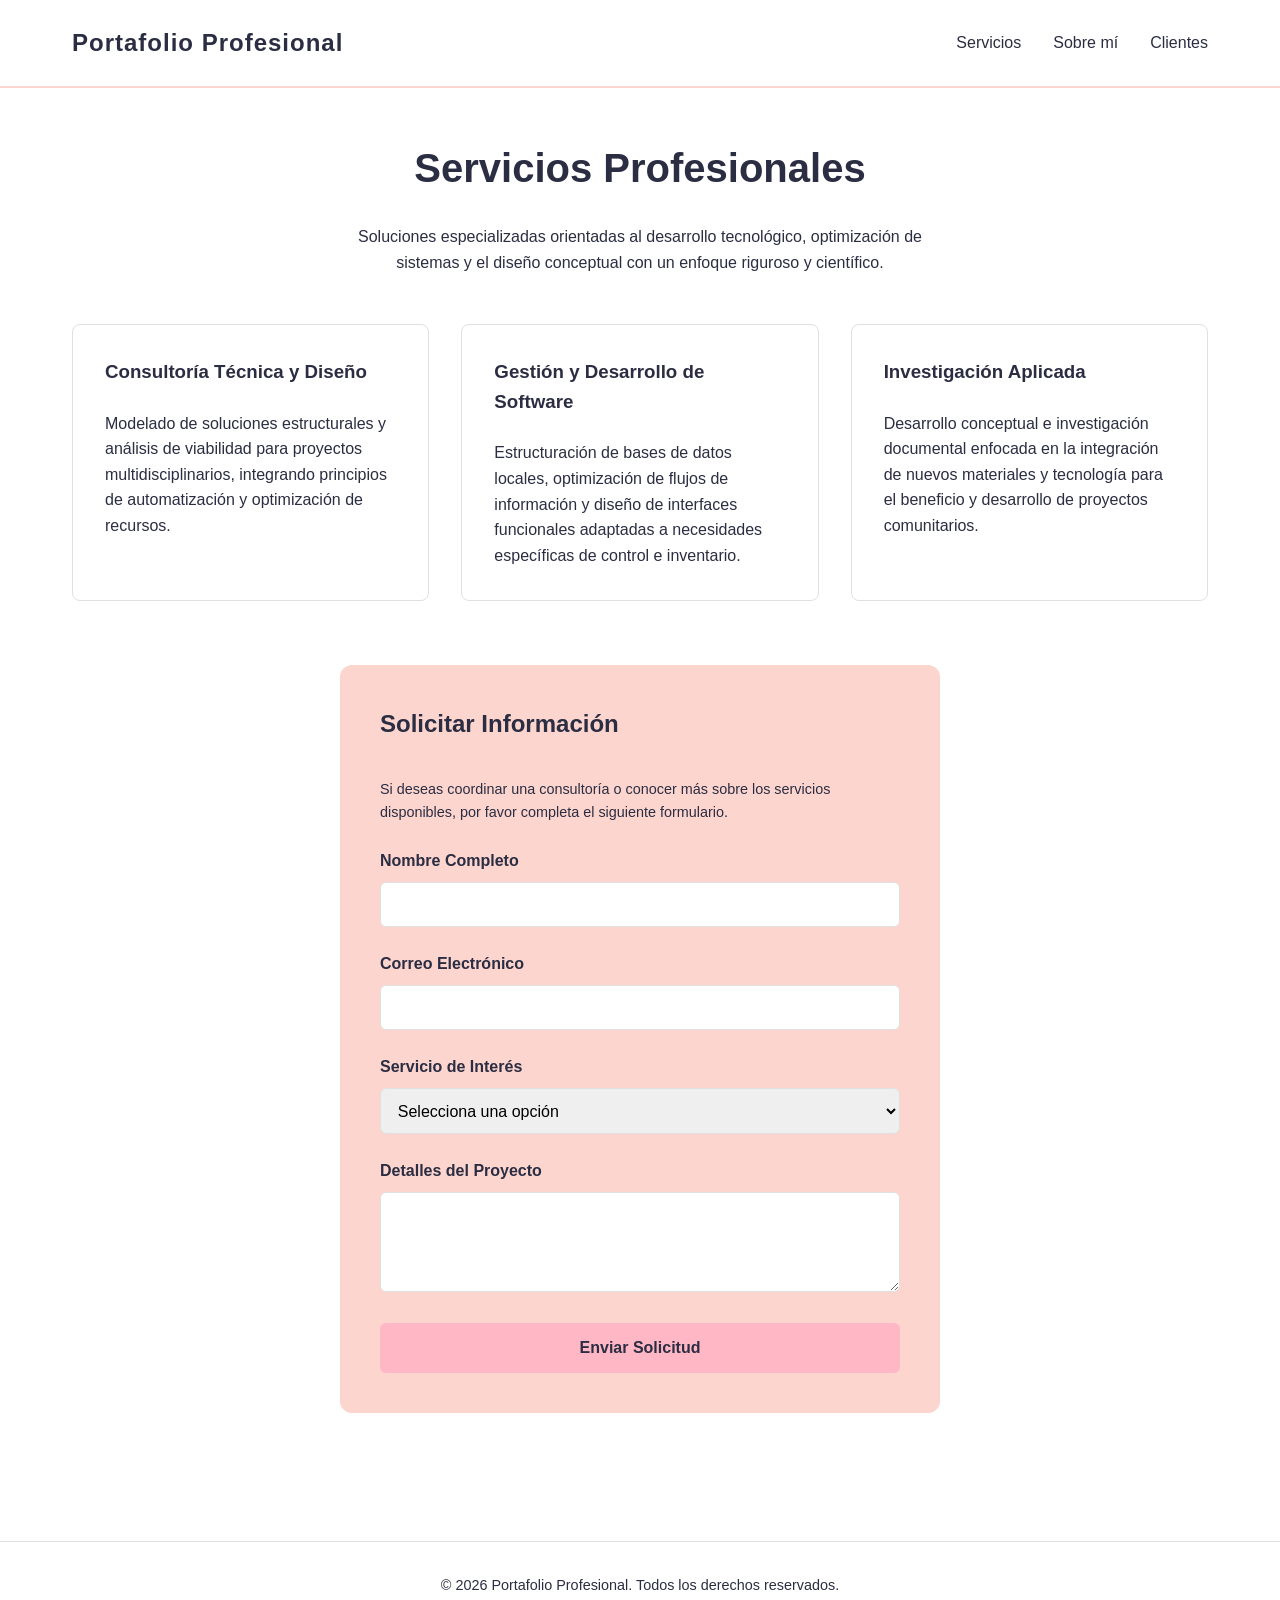
<file: index.html>
<!DOCTYPE html>
<html lang="es">
<head>
  <meta charset="UTF-8">
  <meta name="viewport" content="width=device-width, initial-scale=1.0">
  <title>Portafolio Profesional - Inicio</title>
  <link rel="stylesheet" href="style.css">
</head>
<body>

  <header>
    <nav>
      <div class="logo">Portafolio Profesional</div>
      <ul class="nav-links">
        <li><a href="index.html">Servicios</a></li>
        <li><a href="sobre_mi.html">Sobre mí</a></li>
        <li><a href="clientes.html">Clientes</a></li>
      </ul>
    </nav>
  </header>

  <main>
    <section>
      <h1>Servicios Profesionales</h1>
      <p style="text-align: center; max-width: 600px; margin: 0 auto 3rem auto;">
        Soluciones especializadas orientadas al desarrollo tecnológico, optimización de sistemas y el diseño conceptual con un enfoque riguroso y científico.
      </p>

      <div class="grid-servicios">
        <div class="tarjeta-servicio">
          <h3>Consultoría Técnica y Diseño</h3>
          <p>Modelado de soluciones estructurales y análisis de viabilidad para proyectos multidisciplinarios, integrando principios de automatización y optimización de recursos.</p>
        </div>

        <div class="tarjeta-servicio">
          <h3>Gestión y Desarrollo de Software</h3>
          <p>Estructuración de bases de datos locales, optimización de flujos de información y diseño de interfaces funcionales adaptadas a necesidades específicas de control e inventario.</p>
        </div>

        <div class="tarjeta-servicio">
          <h3>Investigación Aplicada</h3>
          <p>Desarrollo conceptual e investigación documental enfocada en la integración de nuevos materiales y tecnología para el beneficio y desarrollo de proyectos comunitarios.</p>
        </div>
      </div>
    </section>

    <section class="contenedor-formulario">
      <h2>Solicitar Información</h2>
      <p style="margin-bottom: 1.5rem; font-size: 0.9rem;">Si deseas coordinar una consultoría o conocer más sobre los servicios disponibles, por favor completa el siguiente formulario.</p>
      
      <form action="#" method="POST">
        <div class="grupo-formulario">
          <label for="nombre">Nombre Completo</label>
          <input type="text" id="nombre" name="nombre" required>
        </div>

        <div class="grupo-formulario">
          <label for="correo">Correo Electrónico</label>
          <input type="email" id="correo" name="correo" required>
        </div>

        <div class="grupo-formulario">
          <label for="servicio">Servicio de Interés</label>
          <select id="servicio" name="servicio" required>
            <option value="" disabled selected>Selecciona una opción</option>
            <option value="consultoria">Consultoría Técnica</option>
            <option value="desarrollo">Desarrollo de Software</option>
            <option value="investigacion">Investigación Aplicada</option>
          </select>
        </div>

        <div class="grupo-formulario">
          <label for="mensaje">Detalles del Proyecto</label>
          <textarea id="mensaje" name="mensaje" rows="4" required></textarea>
        </div>

        <button type="submit">Enviar Solicitud</button>
      </form>
    </section>
  </main>

  <footer>
    <p>&copy; 2026 Portafolio Profesional. Todos los derechos reservados.</p>
  </footer>

</body>
</html>
</file>
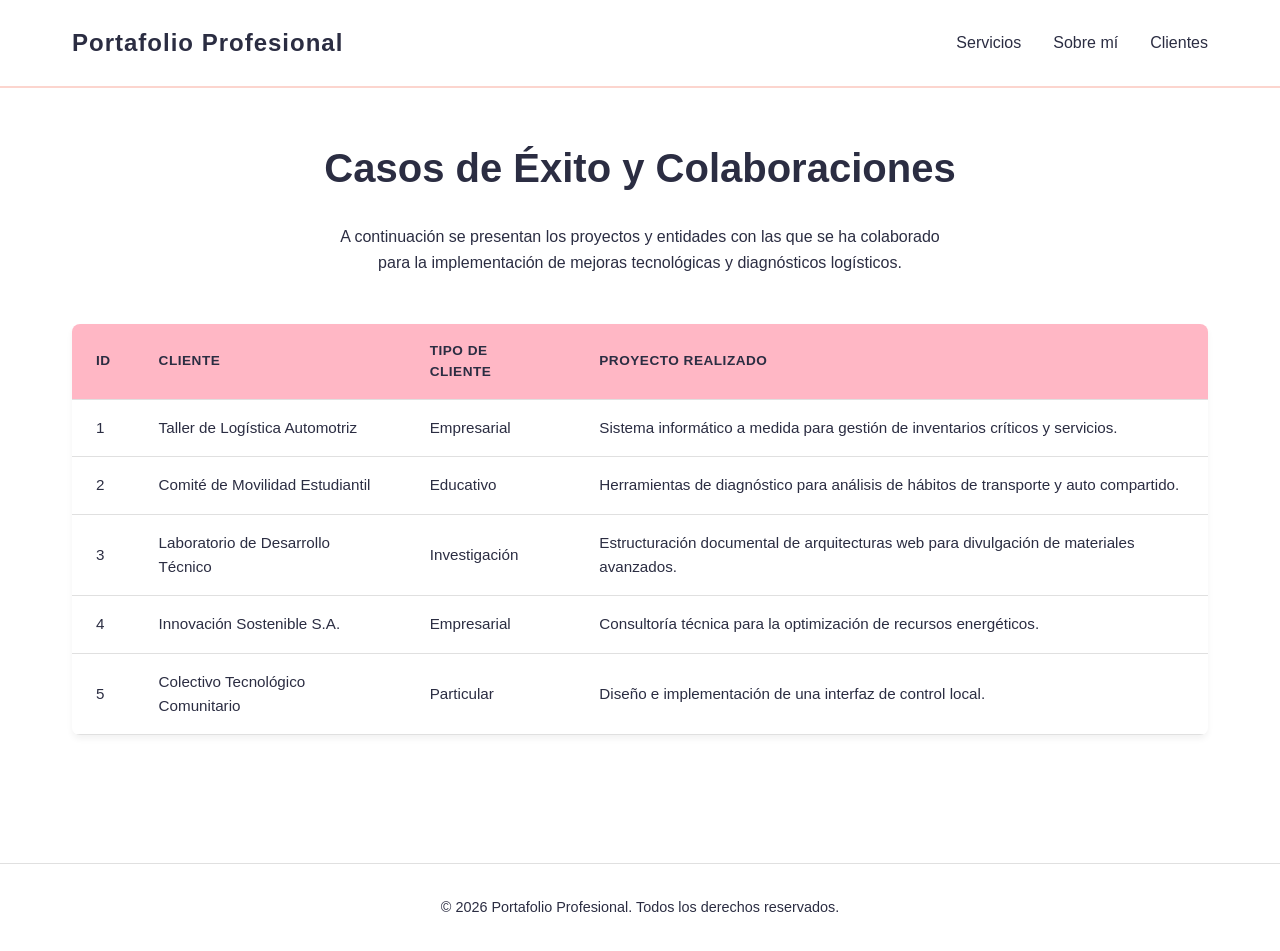
<file: clientes.html>
<!DOCTYPE html>
<html lang="es">
<head>
  <meta charset="UTF-8">
  <meta name="viewport" content="width=device-width, initial-scale=1.0">
  <title>Clientes y Casos de Éxito</title>
  <link rel="stylesheet" href="style.css">
</head>
<body>

  <header>
    <nav>
      <div class="logo">Portafolio Profesional</div>
      <ul class="nav-links">
        <li><a href="index.html">Servicios</a></li>
        <li><a href="sobre_mi.html">Sobre mí</a></li>
        <li><a href="clientes.html">Clientes</a></li>
      </ul>
    </nav>
  </header>

  <main>
    <h1>Casos de Éxito y Colaboraciones</h1>
    <p style="text-align: center; max-width: 600px; margin: 0 auto 3rem auto;">
      A continuación se presentan los proyectos y entidades con las que se ha colaborado para la implementación de mejoras tecnológicas y diagnósticos logísticos.
    </p>

    <div class="contenedor-tabla">
      <table>
        <thead>
          <tr>
            <th>ID</th>
            <th>Cliente</th>
            <th>Tipo de Cliente</th>
            <th>Proyecto Realizado</th>
          </tr>
        </thead>
        <tbody>
          <tr>
            <td>1</td>
            <td>Taller de Logística Automotriz</td>
            <td>Empresarial</td>
            <td>Sistema informático a medida para gestión de inventarios críticos y servicios.</td>
          </tr>
          <tr>
            <td>2</td>
            <td>Comité de Movilidad Estudiantil</td>
            <td>Educativo</td>
            <td>Herramientas de diagnóstico para análisis de hábitos de transporte y auto compartido.</td>
          </tr>
          <tr>
            <td>3</td>
            <td>Laboratorio de Desarrollo Técnico</td>
            <td>Investigación</td>
            <td>Estructuración documental de arquitecturas web para divulgación de materiales avanzados.</td>
          </tr>
          <tr>
            <td>4</td>
            <td>Innovación Sostenible S.A.</td>
            <td>Empresarial</td>
            <td>Consultoría técnica para la optimización de recursos energéticos.</td>
          </tr>
          <tr>
            <td>5</td>
            <td>Colectivo Tecnológico Comunitario</td>
            <td>Particular</td>
            <td>Diseño e implementación de una interfaz de control local.</td>
          </tr>
        </tbody>
      </table>
    </div>
  </main>

  <footer>
    <p>&copy; 2026 Portafolio Profesional. Todos los derechos reservados.</p>
  </footer>

</body>
</html>
</file>
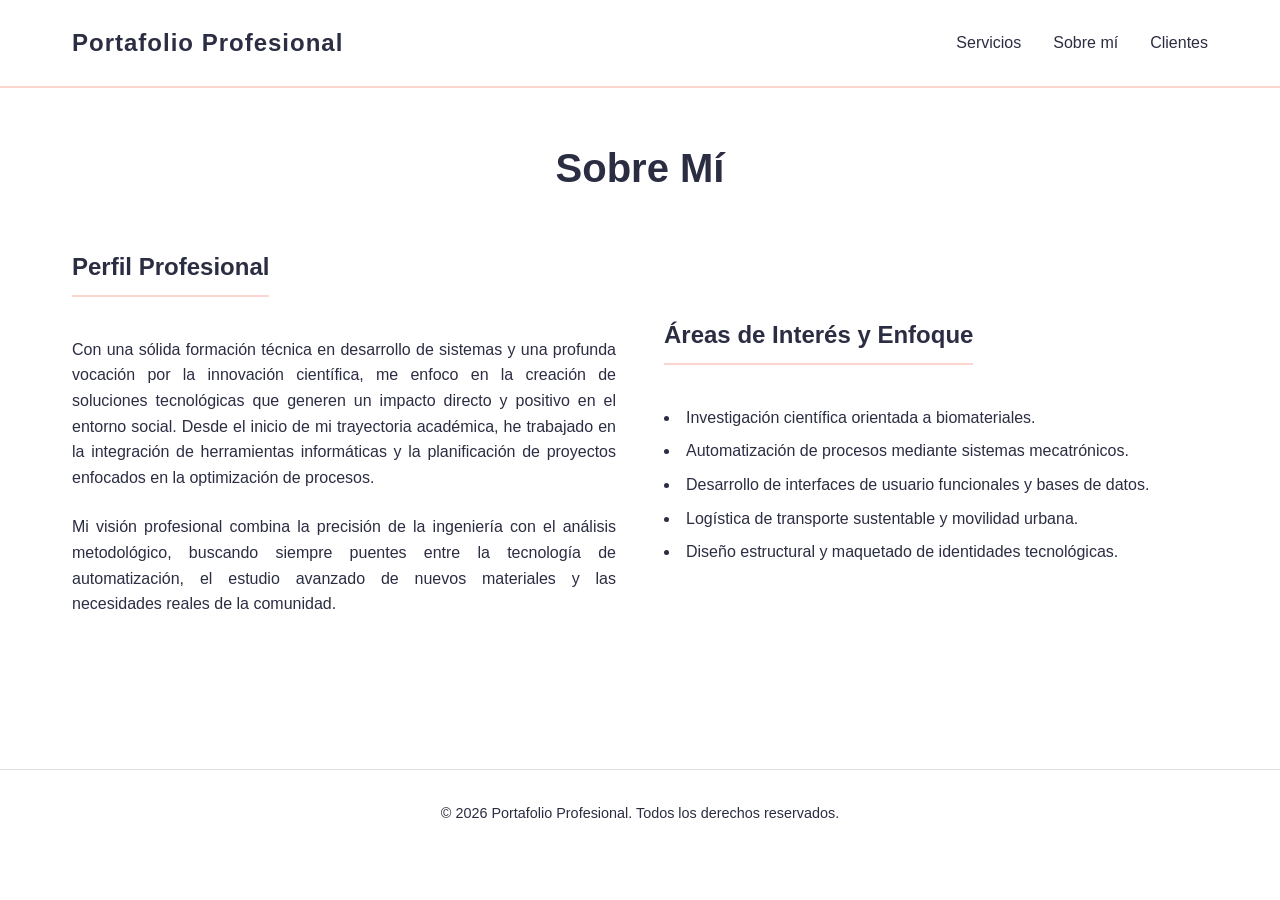
<file: sobre_mi.html>
<!DOCTYPE html>
<html lang="es">
<head>
  <meta charset="UTF-8">
  <meta name="viewport" content="width=device-width, initial-scale=1.0">
  <title>Sobre Mí - Trayectoria Profesional</title>
  <link rel="stylesheet" href="style.css">
</head>
<body>

  <header>
    <nav>
      <div class="logo">Portafolio Profesional</div>
      <ul class="nav-links">
        <li><a href="index.html">Servicios</a></li>
        <li><a href="sobre_mi.html">Sobre mí</a></li>
        <li><a href="clientes.html">Clientes</a></li>
      </ul>
    </nav>
  </header>

  <main>
    <h1>Sobre Mí</h1>
    
    <div class="bloque-sobre-mi" style="margin-top: 3rem;">
      <div class="contenido-perfil">
        <h2>Perfil Profesional</h2>
        <p style="margin-top: 1rem;">
          Con una sólida formación técnica en desarrollo de sistemas y una profunda vocación por la innovación científica, me enfoco en la creación de soluciones tecnológicas que generen un impacto directo y positivo en el entorno social. Desde el inicio de mi trayectoria académica, he trabajado en la integración de herramientas informáticas y la planificación de proyectos enfocados en la optimización de procesos.
        </p>
        <p>
          Mi visión profesional combina la precisión de la ingeniería con el análisis metodológico, buscando siempre puentes entre la tecnología de automatización, el estudio avanzado de nuevos materiales y las necesidades reales de la comunidad.
        </p>
      </div>

      <div class="contenido-perfil">
        <h2>Áreas de Interés y Enfoque</h2>
        <ul class="intereses-lista">
          <li>Investigación científica orientada a biomateriales.</li>
          <li>Automatización de procesos mediante sistemas mecatrónicos.</li>
          <li>Desarrollo de interfaces de usuario funcionales y bases de datos.</li>
          <li>Logística de transporte sustentable y movilidad urbana.</li>
          <li>Diseño estructural y maquetado de identidades tecnológicas.</li>
        </ul>
      </div>
    </div>
  </main>

  <footer>
    <p>&copy; 2026 Portafolio Profesional. Todos los derechos reservados.</p>
  </footer>

</body>
</html>
</file>
<file: style.css>
:root {
  --color-principal: #ffb7c5;
  --color-secundario: #fcd5ce;
  --color-fondo: #ffffff;
  --color-texto: #2b2d42;
  --color-borde: #e0e0e0;
}

* {
  box-sizing: border-box;
  margin: 0;
  padding: 0;
}

body {
  background-color: var(--color-fondo);
  color: var(--color-texto);
  font-family: 'Segoe UI', Tahoma, Geneva, Verdana, sans-serif;
  line-height: 1.6;
}

header {
  background-color: var(--color-fondo);
  border-bottom: 2px solid var(--color-secundario);
  position: sticky;
  top: 0;
  z-index: 1000;
}

nav {
  align-items: center;
  display: flex;
  justify-content: space-between;
  max-width: 1200px;
  margin: 0 auto;
  padding: 1.5rem 2rem;
}

.logo {
  font-size: 1.5rem;
  font-weight: bold;
  letter-spacing: 1px;
}

.nav-links {
  display: flex;
  list-style: none;
  gap: 2rem;
}

.nav-links a {
  color: var(--color-texto);
  font-weight: 500;
  text-decoration: none;
  transition: color 0.3s ease;
}

.nav-links a:hover {
  color: var(--color-principal);
}

main {
  max-width: 1200px;
  margin: 0 auto;
  padding: 3rem 2rem;
}

section {
  margin-bottom: 4rem;
}

h1, h2, h3 {
  margin-bottom: 1.5rem;
}

h1 {
  font-size: 2.5rem;
  text-align: center;
}

h2 {
  border-bottom: 2px solid var(--color-secundario);
  display: inline-block;
  padding-bottom: 0.5rem;
}

.grid-servicios {
  display: grid;
  gap: 2rem;
  grid-template-columns: repeat(auto-fit, minmax(300px, 1fr));
  margin-top: 2rem;
}

.tarjeta-servicio {
  background-color: var(--color-fondo);
  border: 1px solid var(--color-borde);
  border-radius: 8px;
  padding: 2rem;
  transition: transform 0.3s ease, box-shadow 0.3s ease;
}

.tarjeta-servicio:hover {
  box-shadow: 0 10px 20px rgba(0,0,0,0.05);
  transform: translateY(-5px);
}

.contenedor-formulario {
  background-color: var(--color-secundario);
  border-radius: 12px;
  max-width: 600px;
  margin: 4rem auto 0 auto;
  padding: 2.5rem;
}

.grupo-formulario {
  margin-bottom: 1.5rem;
}

label {
  display: block;
  font-weight: 600;
  margin-bottom: 0.5rem;
}

input, select, textarea {
  border: 1px solid var(--color-borde);
  border-radius: 6px;
  font-size: 1rem;
  padding: 0.8rem;
  width: 100%;
}

input:focus, select:focus, textarea:focus {
  border-color: var(--color-principal);
  outline: none;
}

button {
  background-color: var(--color-principal);
  border: none;
  border-radius: 6px;
  color: var(--color-texto);
  cursor: pointer;
  font-size: 1rem;
  font-weight: bold;
  padding: 1rem;
  transition: background-color 0.3s ease;
  width: 100%;
}

button:hover {
  background-color: #ffa4b5;
}

.bloque-sobre-mi {
  display: grid;
  gap: 3rem;
  grid-template-columns: 1fr 1fr;
  align-items: center;
}

.contenido-perfil p {
  margin-bottom: 1.5rem;
  text-align: justify;
}

.intereses-lista {
  list-style-position: inside;
  margin-top: 1rem;
}

.intereses-lista li {
  margin-bottom: 0.5rem;
}

.grid-clientes {
  display: grid;
  gap: 2.5rem;
  grid-template-columns: repeat(auto-fit, minmax(280px, 1fr));
  margin-top: 2rem;
}

.tarjeta-cliente {
  border: 1px solid var(--color-borde);
  border-radius: 8px;
  overflow: hidden;
  text-align: center;
}

.imagen-cliente {
  background-color: var(--color-secundario);
  height: 200px;
  width: 100%;
  object-fit: cover;
}

.info-cliente {
  padding: 1.5rem;
}

footer {
  border-top: 1px solid var(--color-borde);
  margin-top: 5rem;
  padding: 2rem;
  text-align: center;
  font-size: 0.9rem;
}
.contenedor-tabla {
  margin-top: 2rem;
  overflow-x: auto;
  box-shadow: 0 4px 6px rgba(0, 0, 0, 0.05);
  border-radius: 8px;
}

table {
  border-collapse: collapse;
  width: 100%;
  background-color: var(--color-fondo);
}

th, td {
  padding: 1rem 1.5rem;
  text-align: left;
}

th {
  background-color: var(--color-principal);
  color: var(--color-texto);
  font-weight: bold;
  text-transform: uppercase;
  font-size: 0.85rem;
  letter-spacing: 0.5px;
}

tr {
  border-bottom: 1px solid var(--color-borde);
  transition: background-color 0.2s ease;
}

tr:hover {
  background-color: rgba(252, 213, 206, 0.2);
}

td {
  font-size: 0.95rem;
  color: var(--color-texto);
}
</file>
